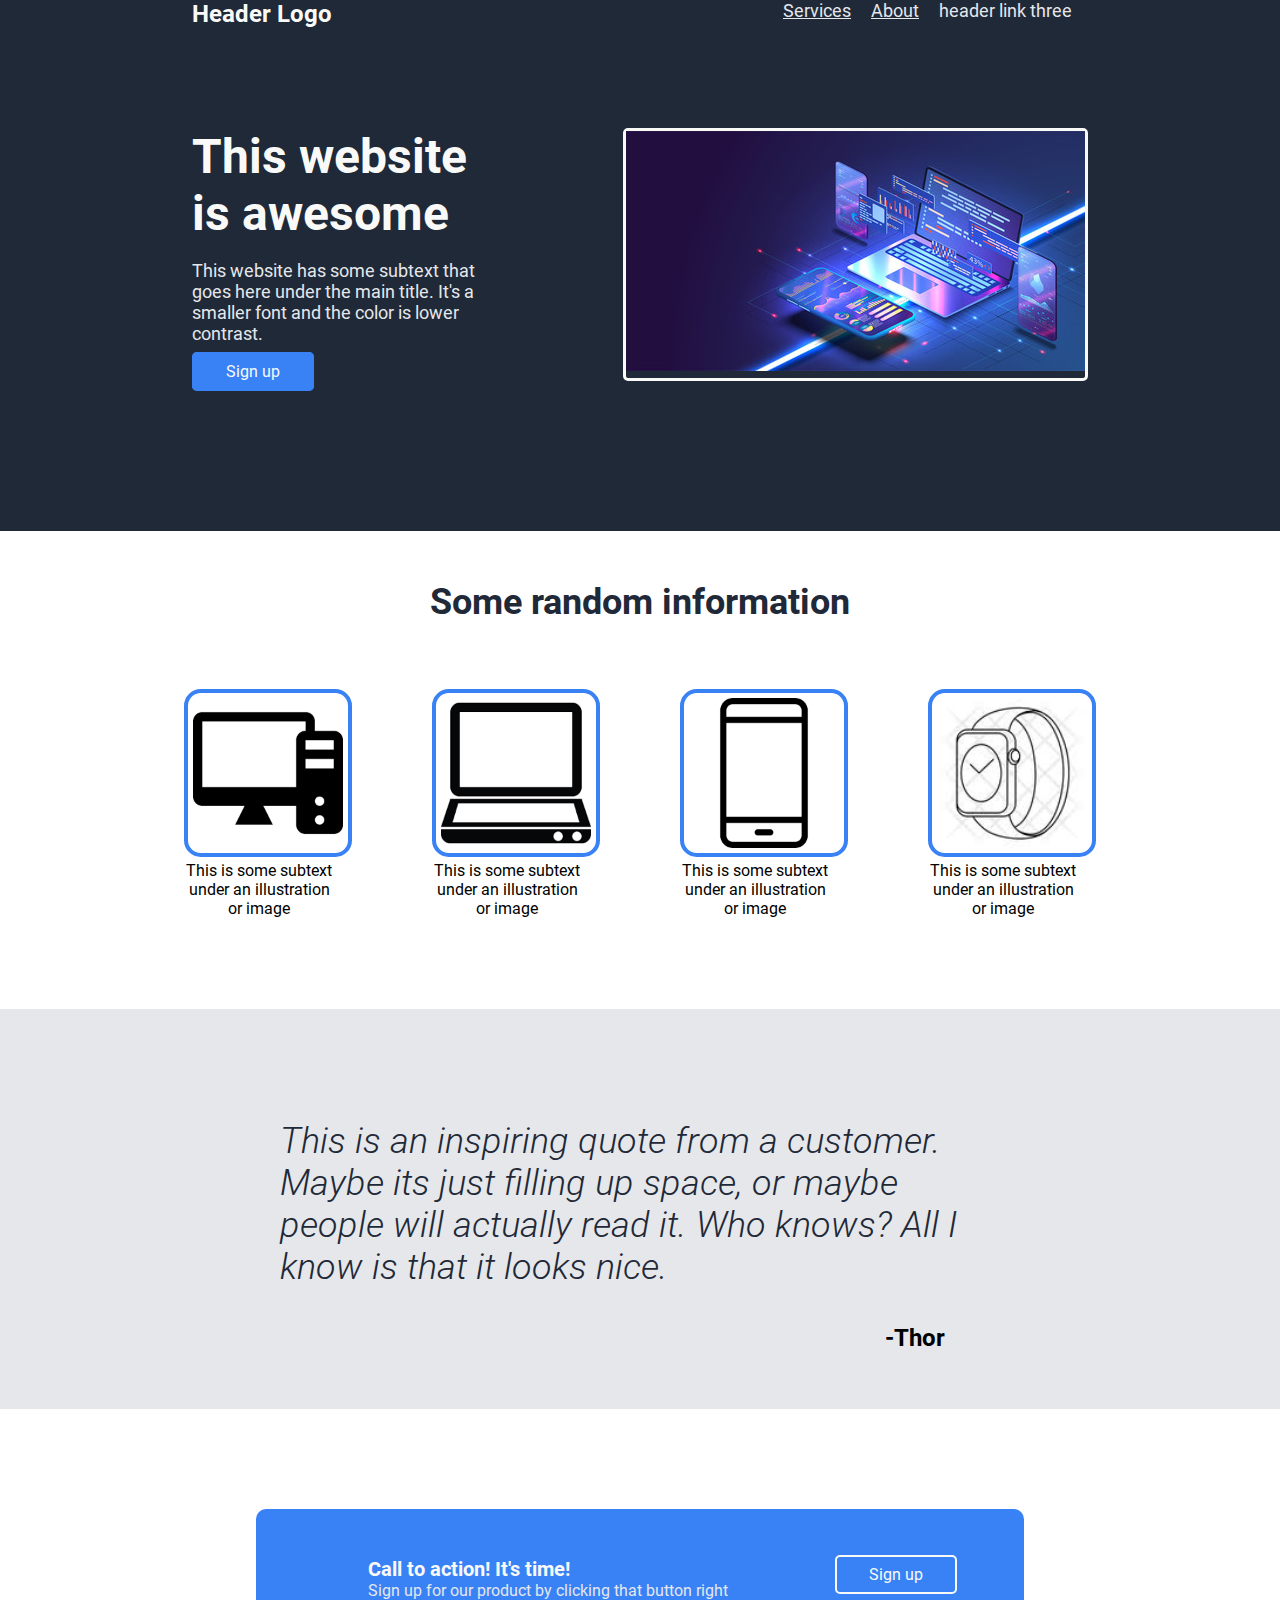
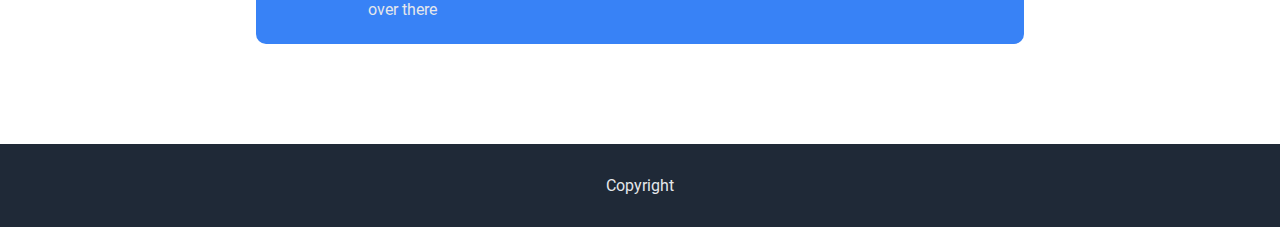
<file: index.html>
<!DOCTYPE html>
<html lang="en">
<head>
    <meta charset="UTF-8">
    <meta http-equiv="X-UA-Compatible" content="IE=edge">
    <meta name="viewport" content="width=device-width, initial-scale=1.0">
    <link rel="stylesheet" href="index_style.css">
    <title>Homepage</title>
</head>
<body>
    <header>
        <div id="header-container">
            <div id="header-logo">Header Logo</div>
            <nav>
                <li><a href="services.html" class="header-links">Services</a></li>
                <li><a href="about.html" class="header-links">About</a></li>
                <li><a class="header-links">header link three</a></li>
            </nav>
        <div>
    </header>
    <main>
        <section>
            <div id="intro-container">
                <div id="intro-item1">
                    <h1 id="intro-main-text">This website is awesome</h1>
                    <p id="intro-subtext">This website has some subtext that goes here under the main title. It's a smaller font and the color is lower contrast.</p>
                    <div id="signup-button-1">
                        <a>Sign up</a>
                    </div>
                </div>
                <div id="intro-item2">
                    <img src="img/heading-img.jpg" alt="main heading image">
                </div>
            </div>
        </section>

        <section id="info-sct">
            <div>
                <div id="info-sct-heading">Some random information</div>
                <div id="figure-container">
                    <figure>
                        <img class="images" src="img/computer.jpg" alt="Image of a desktop computer">
                        <figcaption>This is some subtext under an illustration or image</figcaption>
                    </figure>
                    <figure>
                        <img class="images" src="img/laptop.jpg" alt="Image of a laptop">
                        <figcaption>This is some subtext under an illustration or image</figcaption>
                    </figure>
                    <figure>
                        <img class="images" src="img/smartphone.jpg" alt="Image of a mobile device">
                        <figcaption>This is some subtext under an illustration or image</figcaption>
                    </figure>
                    <figure>
                        <img class="images" src="img/smartwatch.jpg" alt="Image of a smartwatch">
                        <figcaption>This is some subtext under an illustration or image</figcaption>
                    </figure>
                </div>
            </div>
        </section>

        <section id="quote-sct">
            <div id="quote-container">
                <blockquote>
                   This is an inspiring quote from a customer. Maybe its just filling up space, or maybe people will actually read it. Who knows? All I know is that it looks nice.
                </blockquote>
                <div id="quote-author">-Thor</div>
            </div>
        </section>

        <section>
            <div id="signup-sct">
                <div id="cta-container">
                    <span id="span-1">Call to action! It's time!</span><br>
                    <span id="span-2">Sign up for our product by clicking that button right over there</span>
                </div>
                <div id="signup-button-2">
                    <a>Sign up</a>
                </div>
            </div>
        </section>
    </main>
    <footer>
        Copyright
    </footer>
</body>
</html>
</file>
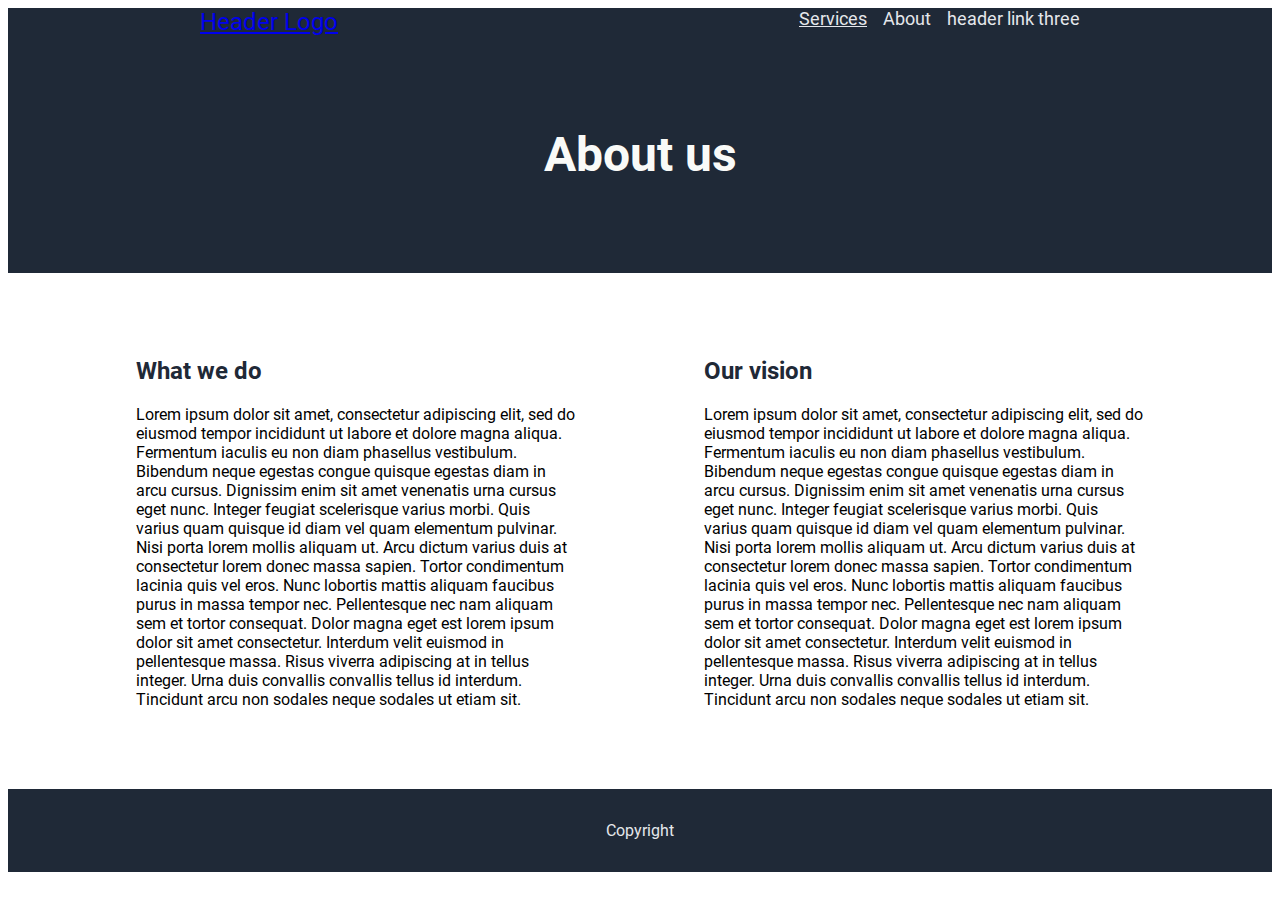
<file: about.html>
<!DOCTYPE html>
<html lang="en">
<head>
    <meta charset="UTF-8">
    <meta http-equiv="X-UA-Compatible" content="IE=edge">
    <meta name="viewport" content="width=device-width, initial-scale=1.0">
    <link rel="stylesheet" href="about_style.css">
    <title>About</title>
</head>
<body>
    <header>
        <div id="header-container">
            <div id="header-logo"><a href="index.html">Header Logo</a></div>
            <div><a href="services.html" class="header-links">Services</a></div>
            <div><a class="header-links">About</a></div>
            <div><a class="header-links">header link three</a></div>
        </div>
    </header>
    <main>
        <div id="heading">
            About us
        </div>
        <div id="main-container">
            <div><h2>What we do</h2>
                <p>Lorem ipsum dolor sit amet, consectetur adipiscing elit, sed do eiusmod tempor incididunt ut labore et dolore magna aliqua. Fermentum iaculis eu non diam phasellus vestibulum. Bibendum neque egestas congue quisque egestas diam in arcu cursus. Dignissim enim sit amet venenatis urna cursus eget nunc. Integer feugiat scelerisque varius morbi. Quis varius quam quisque id diam vel quam elementum pulvinar. Nisi porta lorem mollis aliquam ut. Arcu dictum varius duis at consectetur lorem donec massa sapien. Tortor condimentum lacinia quis vel eros. Nunc lobortis mattis aliquam faucibus purus in massa tempor nec. Pellentesque nec nam aliquam sem et tortor consequat. Dolor magna eget est lorem ipsum dolor sit amet consectetur. Interdum velit euismod in pellentesque massa. Risus viverra adipiscing at in tellus integer. Urna duis convallis convallis tellus id interdum. Tincidunt arcu non sodales neque sodales ut etiam sit.</p>
            </div>
            <div><h2>Our vision</h2>
                <p>Lorem ipsum dolor sit amet, consectetur adipiscing elit, sed do eiusmod tempor incididunt ut labore et dolore magna aliqua. Fermentum iaculis eu non diam phasellus vestibulum. Bibendum neque egestas congue quisque egestas diam in arcu cursus. Dignissim enim sit amet venenatis urna cursus eget nunc. Integer feugiat scelerisque varius morbi. Quis varius quam quisque id diam vel quam elementum pulvinar. Nisi porta lorem mollis aliquam ut. Arcu dictum varius duis at consectetur lorem donec massa sapien. Tortor condimentum lacinia quis vel eros. Nunc lobortis mattis aliquam faucibus purus in massa tempor nec. Pellentesque nec nam aliquam sem et tortor consequat. Dolor magna eget est lorem ipsum dolor sit amet consectetur. Interdum velit euismod in pellentesque massa. Risus viverra adipiscing at in tellus integer. Urna duis convallis convallis tellus id interdum. Tincidunt arcu non sodales neque sodales ut etiam sit.</p>
            </div>
        </div>
    </main>
    <footer>
        Copyright
    </footer>
</body>
</html>
</file>
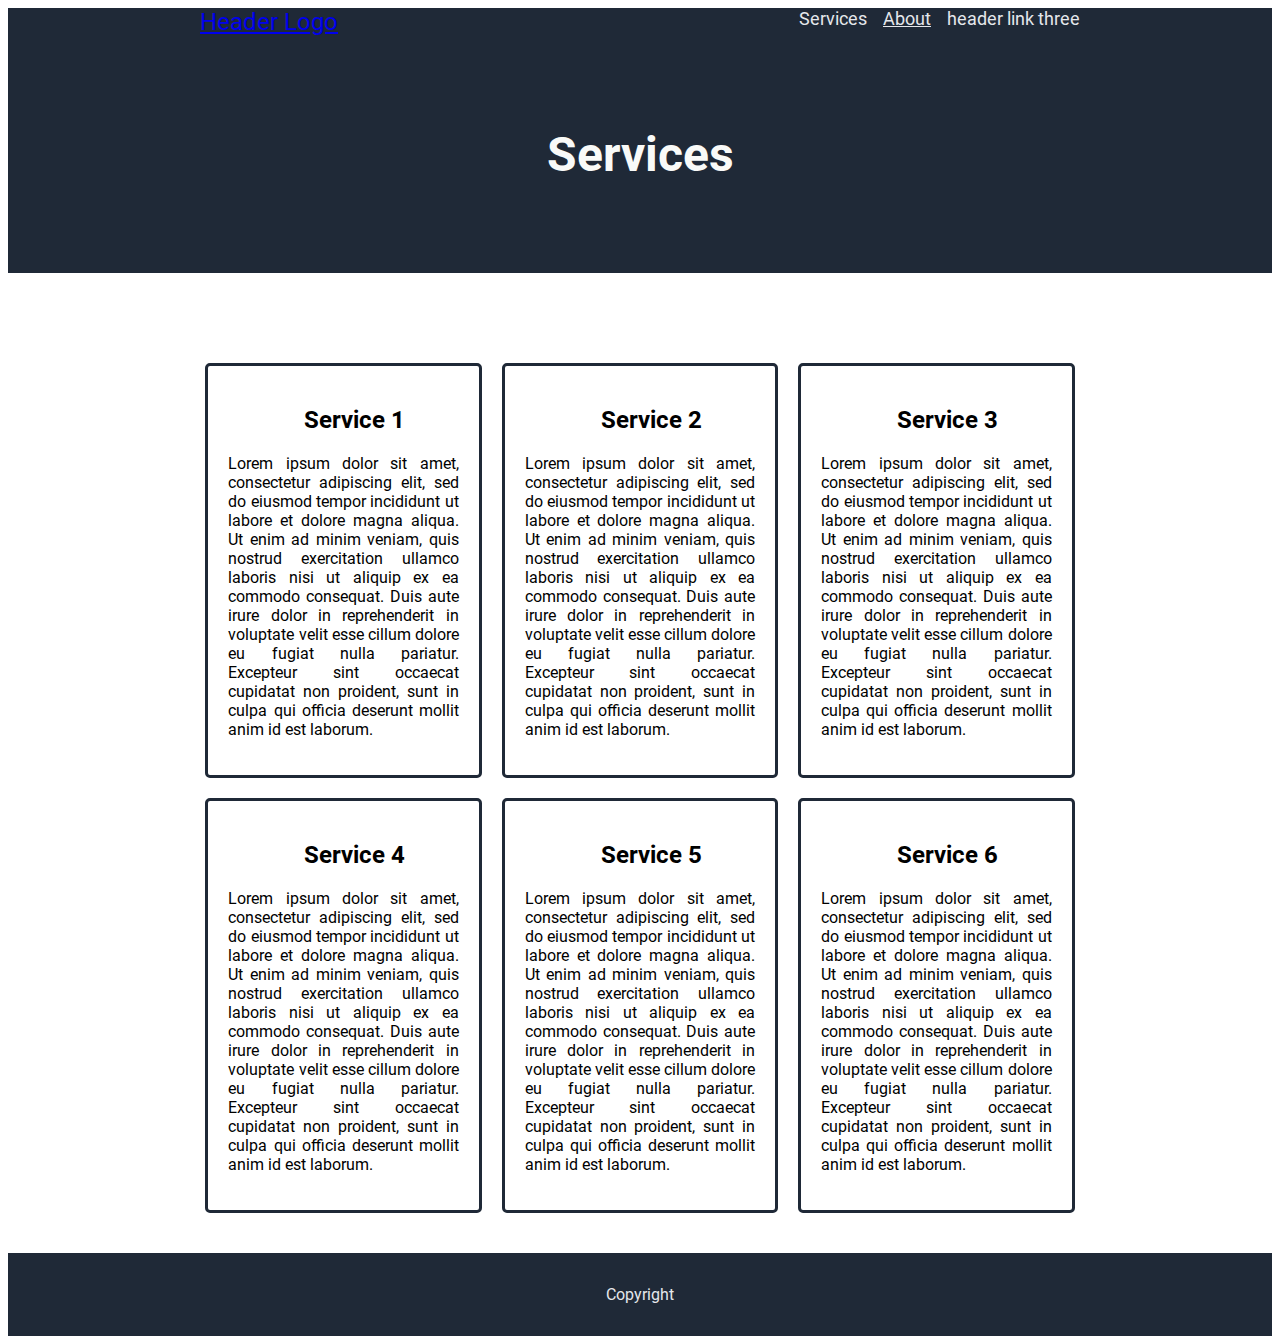
<file: services.html>
<!DOCTYPE html>
<html lang="en">
<head>
    <meta charset="UTF-8">
    <meta http-equiv="X-UA-Compatible" content="IE=edge">
    <meta name="viewport" content="width=device-width, initial-scale=1.0">
    <link rel="stylesheet" href="services_style.css">
    <title>Services</title>
</head>
<body>
    <header>
        <div id="header-container">
            <div id="header-logo"><a href="index.html">Header Logo</a></div>
            <div><a class="header-links">Services</a></div>
            <div><a href="about.html" class="header-links">About</a></div>
            <div><a class="header-links">header link three</a></div>
        </div>
    </header>
    <main>
        <div id="heading">
            Services
        </div>

        <div id="container">
            <div class="service-items"><h2>Service 1</h2>
                <p>Lorem ipsum dolor sit amet, consectetur adipiscing elit, sed do eiusmod tempor incididunt ut labore et dolore magna aliqua. Ut enim ad minim veniam, quis nostrud exercitation ullamco laboris nisi ut aliquip ex ea commodo consequat. Duis aute irure dolor in reprehenderit in voluptate velit esse cillum dolore eu fugiat nulla pariatur. Excepteur sint occaecat cupidatat non proident, sunt in culpa qui officia deserunt mollit anim id est laborum.</p>
            </div>
            <div class="service-items"><h2>Service 2</h2>
                <p>Lorem ipsum dolor sit amet, consectetur adipiscing elit, sed do eiusmod tempor incididunt ut labore et dolore magna aliqua. Ut enim ad minim veniam, quis nostrud exercitation ullamco laboris nisi ut aliquip ex ea commodo consequat. Duis aute irure dolor in reprehenderit in voluptate velit esse cillum dolore eu fugiat nulla pariatur. Excepteur sint occaecat cupidatat non proident, sunt in culpa qui officia deserunt mollit anim id est laborum.</p>
            </div>
            <div class="service-items"><h2>Service 3</h2>
                <p>Lorem ipsum dolor sit amet, consectetur adipiscing elit, sed do eiusmod tempor incididunt ut labore et dolore magna aliqua. Ut enim ad minim veniam, quis nostrud exercitation ullamco laboris nisi ut aliquip ex ea commodo consequat. Duis aute irure dolor in reprehenderit in voluptate velit esse cillum dolore eu fugiat nulla pariatur. Excepteur sint occaecat cupidatat non proident, sunt in culpa qui officia deserunt mollit anim id est laborum.</p>
            </div>
            <div class="service-items"><h2>Service 4</h2>
                <p>Lorem ipsum dolor sit amet, consectetur adipiscing elit, sed do eiusmod tempor incididunt ut labore et dolore magna aliqua. Ut enim ad minim veniam, quis nostrud exercitation ullamco laboris nisi ut aliquip ex ea commodo consequat. Duis aute irure dolor in reprehenderit in voluptate velit esse cillum dolore eu fugiat nulla pariatur. Excepteur sint occaecat cupidatat non proident, sunt in culpa qui officia deserunt mollit anim id est laborum.</p>
            </div>
            <div class="service-items"><h2>Service 5</h2>
                <p>Lorem ipsum dolor sit amet, consectetur adipiscing elit, sed do eiusmod tempor incididunt ut labore et dolore magna aliqua. Ut enim ad minim veniam, quis nostrud exercitation ullamco laboris nisi ut aliquip ex ea commodo consequat. Duis aute irure dolor in reprehenderit in voluptate velit esse cillum dolore eu fugiat nulla pariatur. Excepteur sint occaecat cupidatat non proident, sunt in culpa qui officia deserunt mollit anim id est laborum.</p>
            </div>
            <div class="service-items"><h2>Service 6</h2>
                <p>Lorem ipsum dolor sit amet, consectetur adipiscing elit, sed do eiusmod tempor incididunt ut labore et dolore magna aliqua. Ut enim ad minim veniam, quis nostrud exercitation ullamco laboris nisi ut aliquip ex ea commodo consequat. Duis aute irure dolor in reprehenderit in voluptate velit esse cillum dolore eu fugiat nulla pariatur. Excepteur sint occaecat cupidatat non proident, sunt in culpa qui officia deserunt mollit anim id est laborum.</p>
            </div>
        </div>
    </main>
    <footer>
        Copyright
    </footer>
</body>
</html>
</file>
<file: index_style.css>
@font-face {
    font-family: 'Roboto';
    src: url(fonts/Roboto-Regular.ttf) format('truetype');
    font-weight: normal;
}
@font-face {
    font-family: 'Roboto';
    src: url(fonts/Roboto-Bold.ttf) format('truetype');
    font-weight: bold;
}
@font-face {
    font-family: 'Roboto';
    src: url(fonts/Roboto-LightItalic.ttf) format('truetype');
    font-weight: 100;
}
* {
    font-family: 'Roboto';
    font-weight: normal;
}
body {
    margin: 0px;
}
header, footer, #intro-container {
    background-color: #1F2937;
}
#intro-main-text {
    color: #F9FAF8;
    font-family: 'Roboto';
    font-weight: bold;
    font-size: 48px;
    margin-bottom: 0px;
    margin-top: 100px;
}
.header-links, #intro-subtext {
    font-size: 18px;
    color: #E5E7EB;
}
nav {
    display: flex;
    list-style-type: none;
    gap: 20px;
}
#info-sct-heading {
    margin-top: 50px;
    margin-bottom: 50px;
    font-size: 36px;
    font-weight: bold;
    color:#1F2937;
    text-align: center;
}
#quote-sct {
    padding-top: 75px;
    padding-bottom: 75px;
    background-color: #E5E7EB;
    height: 250px;
}
blockquote {
    font-size: 36px;
    font-weight: 100;
    color:#1F2937;
    width: 20em;
}
#cta-container {
    flex: 1.5;
    color: #F9FAF8;
    padding: 3em 1em 3em 7em;
}
footer {
    padding-top: 2em;
    padding-bottom: 2em;
    text-align: center;
    color: #E5E7EB;
}
#header-container {
    display: flex;
    gap: 1em;
    justify-content: flex-end;
    padding-left: 15vw;
    padding-right: 15vw;
}
#header-logo {
    font-weight: bold;
    font-size: 24px;
    color: #F9FAF8;
    flex: 5;
}
#intro-container {
    padding-bottom: 150px;
    padding-left: 15vw;
    padding-right: 15vw;
    display: flex;
    justify-content: flex-start;

}
#intro-item1, #intro-item2 {
    flex: 1;
}
#intro-item2 {
    margin-top: 100px;
    margin-left: 110px;
    border-style: solid;
    border-color: #F9FAF8;
    border-radius: 5px;
}
#figure-container {
    display: flex;
    justify-content: center;
    margin-bottom: 75px;
}
#figure-container div {
    width: 220px;
}
.images {
    width: 150px;
    height: 150px;
    padding: 5px;
    border-style: solid;
    border-width: 4px;
    border-color:#3882F6;
    border-radius: 10%;
}
figcaption {
    width: 150px;
    text-align: center;
}
#quote-container {
    display: flex;
    flex-direction: column;
    align-items: center;
}
#quote-author {
    margin-left: 550px;
    font-weight: bold;
    font-size: 24px;
}
#signup-sct {
    margin: 100px auto 100px auto;
    width: 60vw;
    height: 135px;
    border-radius: 10px;
    display: flex;
    background-color: #3882F6;
}
#signup-button-1 {
   color: #F9FAF8;
}
#signup-button-1>a {
    padding: 0.5em 2em 0.5em 2em;
    border-style: solid;
    border-width: 2px;
    border-color: #3882F6;
    border-radius: 5px;
    background-color: #3882F6;
}
#signup-button-2 {
    flex: 1;
    padding: 3.5em 0;
    text-align: center;
    color:#F9FAF8;
}
#signup-button-2>a {
    padding: 0.5em 2em 0.5em 2em;
    border-style: solid;
    border-width: 2px;
    border-color: #F9FAF8;
    border-radius: 5px;
}
#span-1 {
    font-size: 20px;
    font-weight: bold;
}
#span-2 {
    color: #E5E7EB;
}
</file>
<file: about_style.css>
@font-face {
    font-family: 'Roboto';
    src: url(fonts/Roboto-Regular.ttf) format('truetype');
    font-weight: normal;
}
@font-face {
    font-family: 'Roboto';
    src: url(fonts/Roboto-Bold.ttf) format('truetype');
    font-weight: bold;
}
@font-face {
    font-family: 'Roboto';
    src: url(fonts/Roboto-LightItalic.ttf) format('truetype');
    font-weight: 100;
}
* {
    font-family: 'Roboto';
    font-weight: normal;
}
header, footer {
    background-color: #1F2937;
}
.header-links {
    font-size: 18px;
    color: #E5E7EB;
}
#header-container {
    display: flex;
    gap: 1em;
    justify-content: flex-end;
    padding-left: 15vw;
    padding-right: 15vw;
}
#header-logo {
    font-weight: bold;
    font-size: 24px;
    color: #F9FAF8;
    flex: 5;
}
#heading {
    background-color: #1F2937;
    color:#F9FAF8;
    font-size: 48px;
    font-weight: bold;
    text-align: center;
    padding-top: 10vh;
    padding-bottom: 10vh;
}
h2 {
    font-weight: bold;
    color: #1F2937;
}
#main-container {
    display: flex;
    padding: 5vw 10vw 5vw 10vw;
    gap: 10vw;
}
footer {
    padding-top: 2em;
    padding-bottom: 2em;
    text-align: center;
    color: #E5E7EB;
}
</file>
<file: services_style.css>
@font-face {
    font-family: 'Roboto';
    src: url(fonts/Roboto-Regular.ttf) format('truetype');
    font-weight: normal;
}
@font-face {
    font-family: 'Roboto';
    src: url(fonts/Roboto-Bold.ttf) format('truetype');
    font-weight: bold;
}
@font-face {
    font-family: 'Roboto';
    src: url(fonts/Roboto-LightItalic.ttf) format('truetype');
    font-weight: 100;
}
* {
    font-family: 'Roboto';
    font-weight: normal;
}
header, footer {
    background-color: #1F2937;
}
.header-links {
    font-size: 18px;
    color: #E5E7EB;
}
#header-container {
    display: flex;
    gap: 1em;
    justify-content: flex-end;
    padding-left: 15vw;
    padding-right: 15vw;
}
#header-logo {
    font-weight: bold;
    font-size: 24px;
    color: #F9FAF8;
    flex: 5;
}
#heading {
    background-color: #1F2937;
    color:#F9FAF8;
    font-size: 48px;
    font-weight: bold;
    text-align: center;
    padding-top: 10vh;
    padding-bottom: 10vh;
}
#container {
    padding: 10vh 15vw 10vh 15vw;
    height: 800px;
    display: flex;
    flex-wrap: wrap;
    justify-content: center;
    gap: 20px;
}
.service-items {
    width: 18vw;
    border-style: solid;
    border-color: #1F2937;
    border-width: 3px;
    border-radius: 5px;
    padding: 20px;
    text-align: justify;
}
h2 {
    margin-left: 33%;
    font-weight: bold;
}
footer {
    padding-top: 2em;
    padding-bottom: 2em;
    text-align: center;
    color: #E5E7EB;
}
</file>
